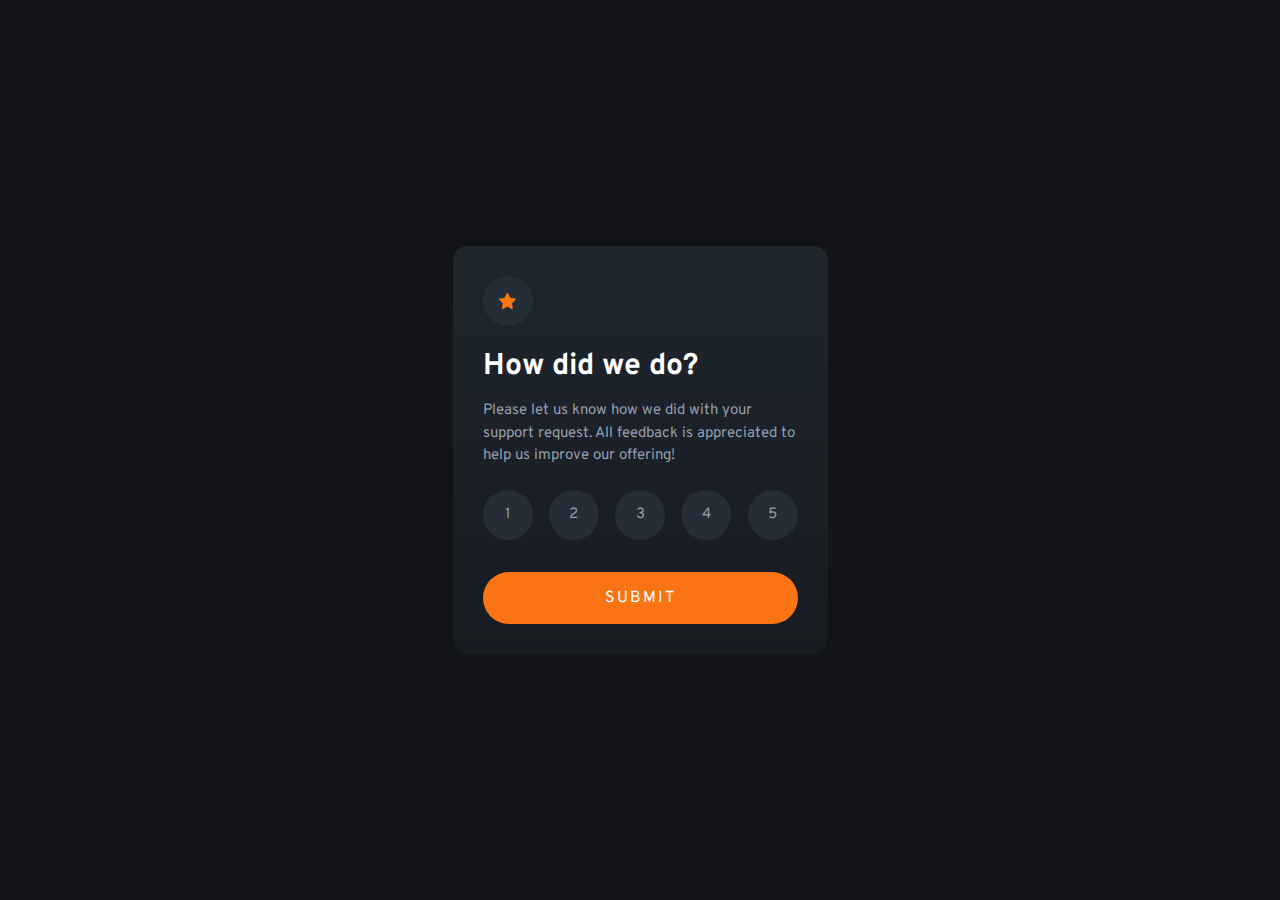
<file: index.html>
<!DOCTYPE html>
<html lang="en">
<head>
    <meta charset="UTF-8">
    <meta http-equiv="X-UA-Compatible" content="IE=edge">
    <meta name="viewport" content="width=device-width, initial-scale=1.0">
    <title>Interactive Rating Component</title>
    <link rel="stylesheet" href="style.css">
    <link rel="preconnect" href="https://fonts.googleapis.com">
    <link rel="preconnect" href="https://fonts.gstatic.com" crossorigin>
    <link href="https://fonts.googleapis.com/css2?family=Overpass:wght@400;700&display=swap" rel="stylesheet">
</head>
<body>
    <main>
        <section class="card card-selection">
            <div class="star-div">
                <img src="./images/icon-star.svg" alt="" class="star-icon">
            </div>
            <div class="description">
                <h1>How did we do?</h1>
                <p>Please let us know how we did with your support request. All feedback is appreciated to help us improve our offering!</p>
            </div>
            <div class="row rating">
                <p id="one" class="rating-numbers">1</p>
                <p id="two" class="rating-numbers">2</p>
                <p id="three" class="rating-numbers">3</p>
                <p id="four" class="rating-numbers">4</p>
                <p id="five" class="rating-numbers">5</p>
            </div>
            <button class="submit-button">Submit</button>
        </section>
        <section class="card card-submitted not-visible">
            <div class="ill-div">
                <img src="./images/illustration-thank-you.svg" alt="" class="thanks-ill">
            </div>
            <h2 class="submission-feedback">You selected <span class="feedback-var">1</span> out of 5</h2>
            <h1>Thank you!</h1>
            <p>We appreciate you taking the time to give a rating. If you ever need more support, dont hesitate to get in touch!</p>
        </section>
    </main>

    <script src="script.js"></script>
</body>
</html>
</file>
<file: style.css>
:root{
    --clr-accent: hsl(25, 97%, 53%);
    --clr-0: hsl(0, 0%, 100%);
    --clr-200: hsl(217, 12%, 63%);
    --clr-300: hsl(216, 12%, 54%);
    --clr-800: hsl(213, 19%, 18%);
    --clr-900: hsl(216, 12%, 8%);

    --ff-neutral: 'Overpass', 'sans-serif';
}

*, *::before, *::after{
    box-sizing: border-box;
    margin: 0;
    padding: 0;
}

body{
    font-size: 15px;
    background-color: var(--clr-900);
    font-family: var(--ff-neutral);
    display: flex;
    justify-content: center;
    align-items: center;
    min-height: 100vh;
    color: var(--clr-0);
}

.row{
    display: flex;
}

.not-visible{
    display: none;
}

.card{
    background:linear-gradient(hsl(213, 19%, 15%), hsl(213, 19%, 11%));
    max-width: 375px;
    border-radius: 15px;
    padding: 2em;
}

.star-div{
    background-color: var(--clr-800);
    width: 50px;
    height: 50px;
    border-radius: 50px;
    display: flex;
    align-items: center;
    justify-content: center;
}

.description{
    margin: 1.5em 0;
}

h1{
    margin: 0 0 0.5em 0;
}

p{
    color: var(--clr-200);
    line-height: 1.5;
}

.rating{
    justify-content: space-between;
}

.rating-numbers{
    width: 50px;
    background-color: var(--clr-800);
    border-radius: 50%;
    text-align: center;
    height: 50px;
    display: flex;
    align-items: center;
    justify-content: center;
}

.rating-numbers:hover{
    background-color: var(--clr-300);
    color: var(--clr-0);
    transition: 100ms;
    cursor: pointer;
}

.selected-rating{
    width: 50px;
    border-radius: 50%;
    text-align: center;
    height: 50px;
    display: flex;
    align-items: center;
    justify-content: center;
    background-color: var(--clr-accent);
    color: var(--clr-0);
}

.submit-button{
    border-style: none;
    font-family: var(--ff-neutral);
    font-size: 1rem;
    letter-spacing: 0.2ch;
    color: var(--clr-0);
    text-transform: uppercase;
    background-color: var(--clr-accent);
    border-radius: 50px;
    width: 100%;
    padding: 1em 0;
    margin: 2em 0 0 0;
}

.submit-button:hover{
    background-color: var(--clr-0);
    color: var(--clr-accent);
    transition: 100ms;
    cursor: pointer;
}

/*after submit*/
.card-submitted{
    text-align: center;
    padding: 3em 2em;
}

.submission-feedback{
    font-size: 0.9rem;
    color: var(--clr-accent);
    font-weight: 100;
    margin: 2em auto;
    padding: 0.5em 1em;
    background-color: var(--clr-800);
    width: fit-content;
    border-radius: 50px;
}
</file>
